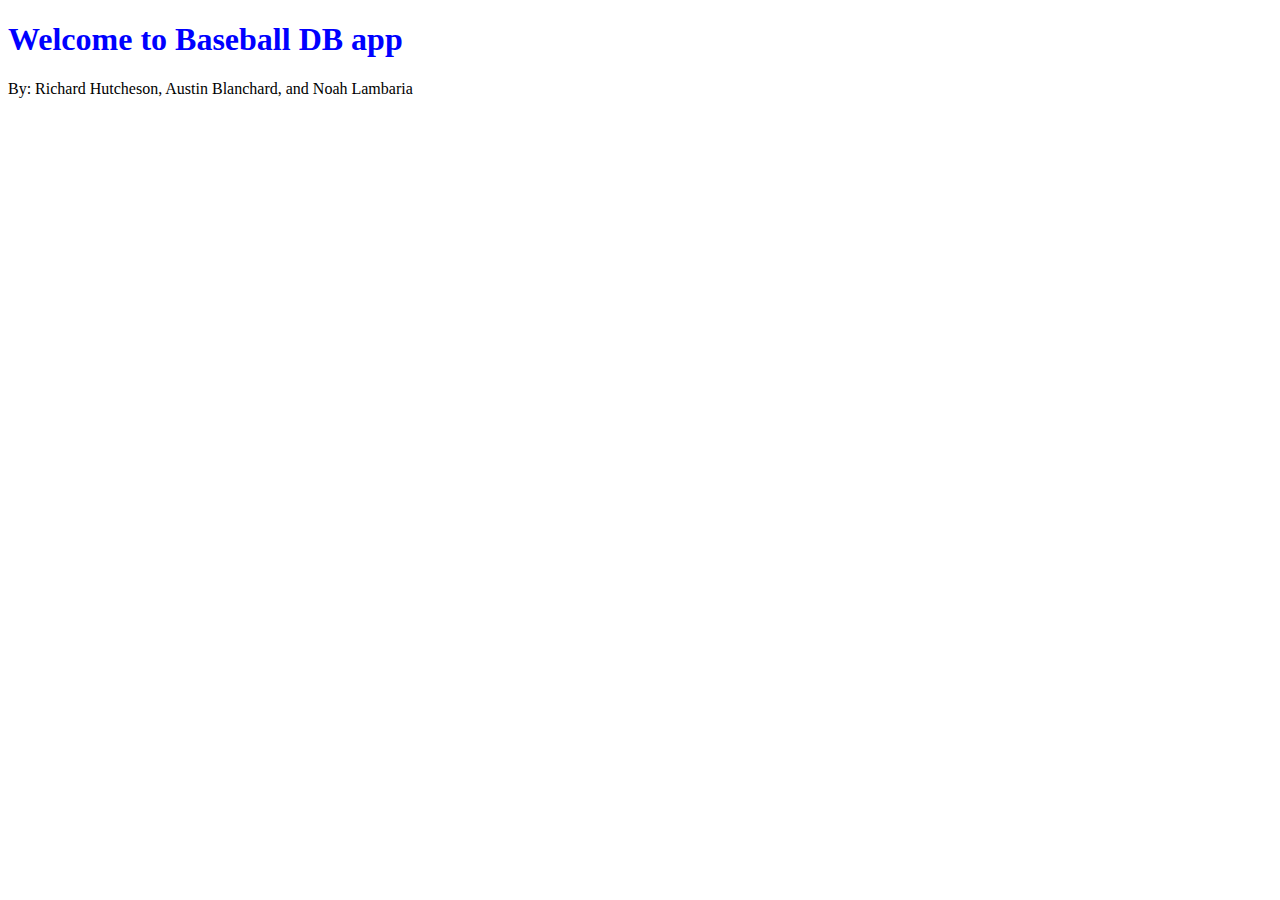
<file: app_package/templates/homepage.html>
<!DOCTYPE html>
<html lang="en">
<head>
    <meta charset="UTF-8">
    <title>Welcome to the App</title>
</head>
<body>
    <h1 style="color: blue">Welcome to Baseball DB app</h1>
    <p>By: Richard Hutcheson, Austin Blanchard, and Noah Lambaria</p>
</body>
</html>
</file>
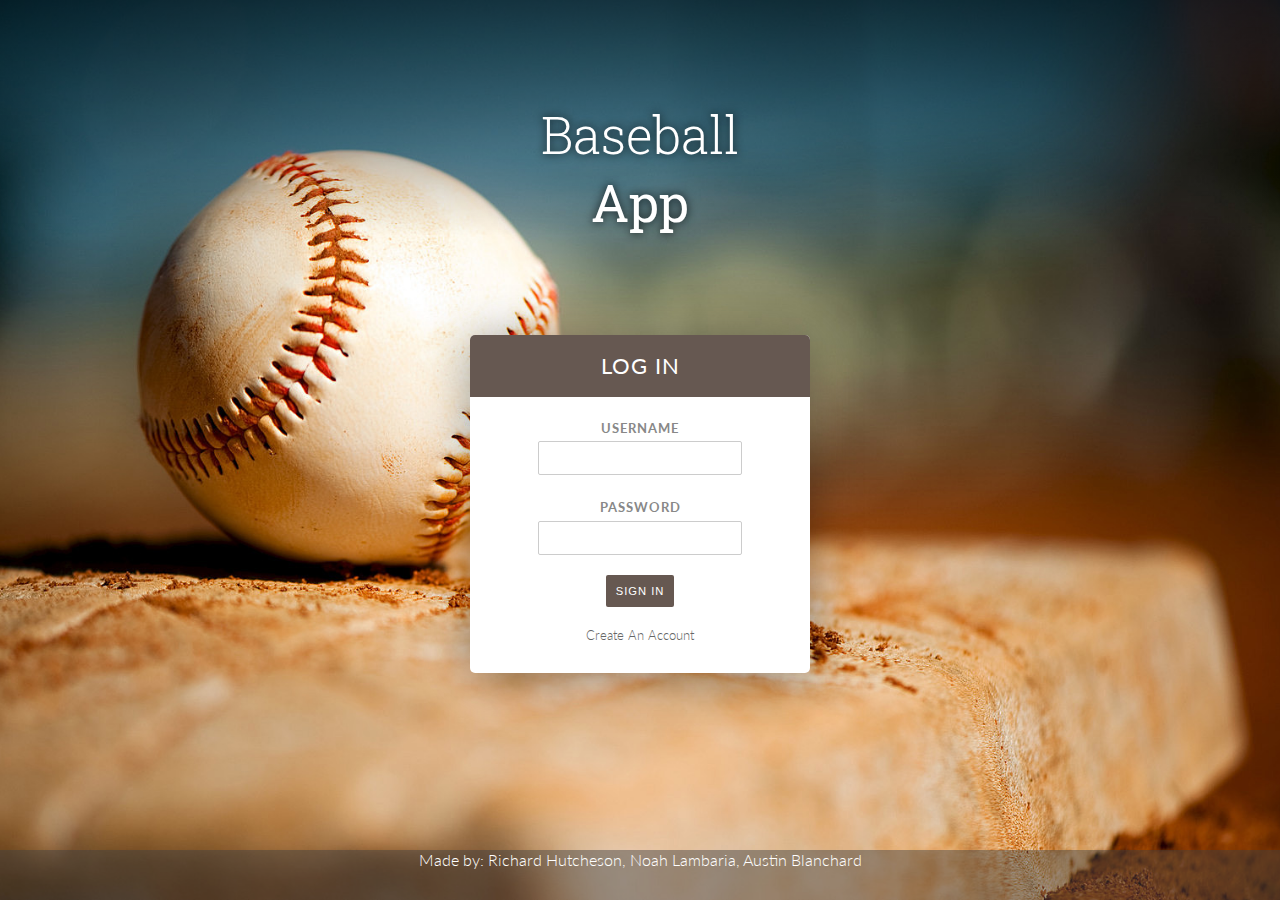
<file: app_package/templates/loginpage.html>
<!DOCTYPE html>
<html lang="en">

<head>
    <meta charset="UTF-8">
    <meta name="viewport" content="width=device-width, initial-scale=1.0">
    <meta http-equiv="X-UA-Compatible" content="ie=edge">
	<!-- Google Fonts -->
	<link href='https://fonts.googleapis.com/css?family=Roboto+Slab:400,100,300,700|Lato:400,100,300,700,900' rel='stylesheet' type='text/css'>

	<link rel="stylesheet" href="../static//animate.css">
	<!-- Custom Stylesheet -->
	<link rel="stylesheet" href="../static//style.css">
    <link rel= "stylesheet" type= "text/css" href= "../static/loginPage.css">

  <title>Login</title>
</head>
<body>
	<div class="container">
		<div class="top">
			<h1 id="title" class="hidden"><span id="logo">Baseball <span>App</span></span></h1>
		</div>
		<div class="login-box animated fadeInUp">
			<div class="box-header">
				<h2>Log In</h2>
			</div>
			<form action="/handleLogin" method = "post">
				<label for="username">Username</label>
				<br/>
				<input type="text" id="username" name = 'username'>
				<br/>
				<label for="password">Password</label>
				<br/>
				<input type="password" id="password" name = 'password'>
				<br/>
				<button type="submit">Sign In</button>
				<br/>
			</form>
			<a href="/register"><p class="small">Create An Account</p></a>
		</div>
	</div>
    <footer class ="footer">Made by: Richard Hutcheson, Noah Lambaria, Austin Blanchard</footer>
</body>

<script>
	$(document).ready(function () {
    	$('#logo').addClass('animated fadeInDown');
    	$("input:text:visible:first").focus();
	});
	$('#username').focus(function() {
		$('label[for="username"]').addClass('selected');
	});
	$('#username').blur(function() {
		$('label[for="username"]').removeClass('selected');
	});
	$('#password').focus(function() {
		$('label[for="password"]').addClass('selected');
	});
	$('#password').blur(function() {
		$('label[for="password"]').removeClass('selected');
	});
</script>

</html>
</file>
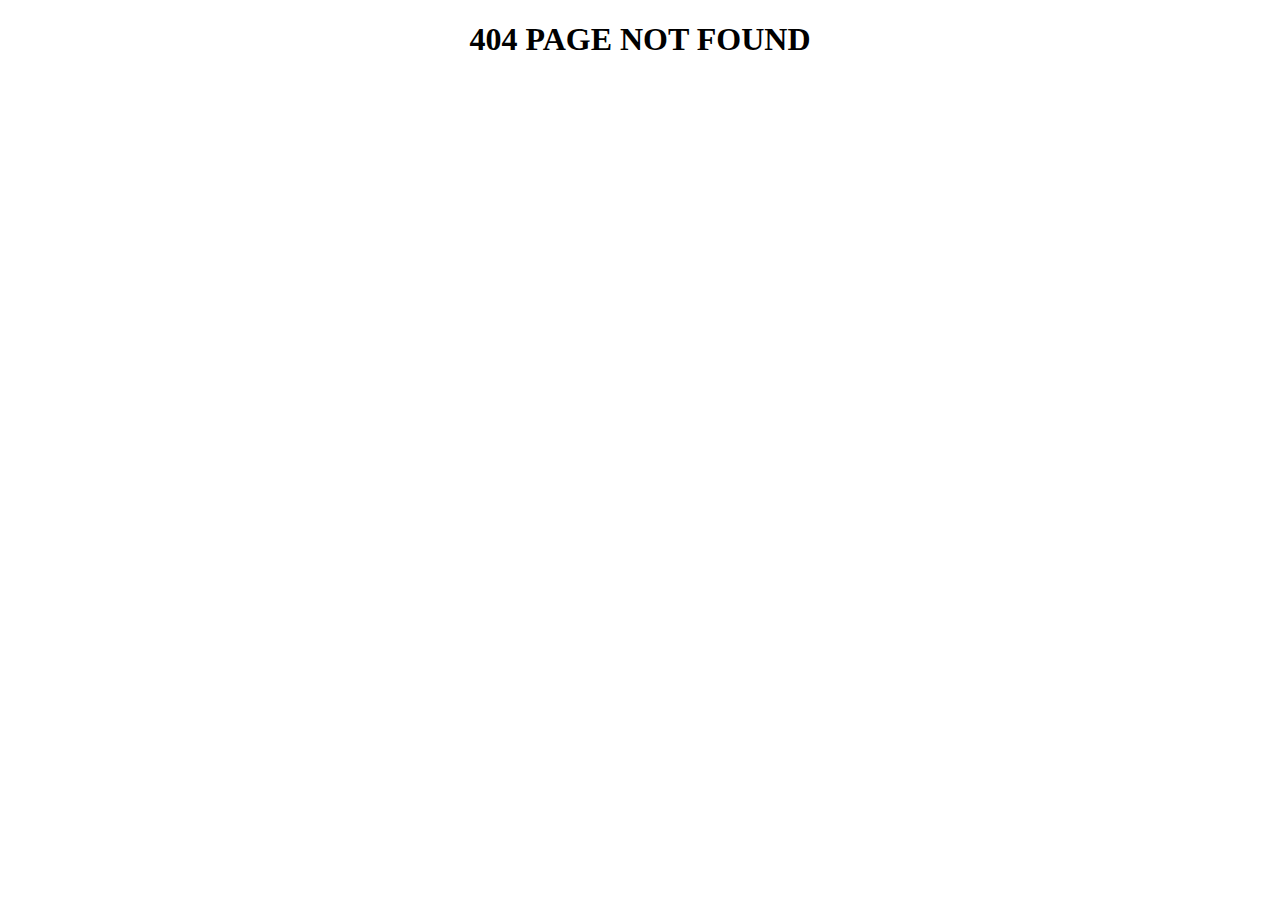
<file: app_package/templates/pageNotFound.html>
<!DOCTYPE html>
<html lang="en">
<head>
    <meta charset="UTF-8">
    <meta http-equiv="X-UA-Compatible" content="IE=edge">
    <meta name="viewport" content="width=device-width, initial-scale=1.0">
    <title>Page Not Found</title>
</head>
<body>
    <h1 style="text-align: center;">404 PAGE NOT FOUND</h1>
</body>
</html>
</file>
<file: app_package/static/style.css>
body {
	background: url("img/login-bg.jpg") no-repeat center center fixed;
	background-size: cover;
	font-size: 16px;
	font-family: 'Lato', sans-serif;
	font-weight: 300;
	margin: 0;
	color: #666;
	height: 100vh;
}

/* Typography */
h1#title {
	font-family: 'Roboto Slab', serif;
	font-weight: 300;
	font-size: 3.2em;
	color: white;
	text-shadow: 0 0 10px rgba(0,0,0,0.8);
	margin: 0 auto;
	padding-top: 100px;
	max-width: 300px;
	text-align: center;
	position: relative;
	top: 0px;
}

h1#title span span {
	font-weight: 400;
}

h2 {
	text-transform: uppercase;
	color: white;
	font-weight: 400;
	letter-spacing: 1px;
	font-size: 1.4em;
	line-height: 2.8em;
}

a {
	text-decoration: none;
	color: #666;
}

a:hover {
	color: #aeaeae;
}

p.small {
	font-size: 0.8em;
	margin: 20px 0 0;
}


/* Layout */
.container {
	margin: 0;
}

.top {
	margin: 0;
	padding: 0;
	width: 100%;
	background: -moz-linear-gradient(top,  rgba(0,0,0,0.6) 0%, rgba(0,0,0,0) 100%); /* FF3.6-15 */
	background: -webkit-linear-gradient(top,  rgba(0,0,0,0.6) 0%,rgba(0,0,0,0) 100%); /* Chrome10-25,Safari5.1-6 */
	background: linear-gradient(to bottom,  rgba(0,0,0,0.6) 0%,rgba(0,0,0,0) 100%); /* W3C, IE10+, FF16+, Chrome26+, Opera12+, Safari7+ */
	filter: progid:DXImageTransform.Microsoft.gradient( startColorstr='#99000000', endColorstr='#00000000',GradientType=0 ); /* IE6-9 */
}

.login-box {
	background-color: white;
	max-width: 340px;
	margin: 0 auto;
	position: relative;
	top: 80px;
	padding-bottom: 30px;
	border-radius: 5px;
	box-shadow: 0 5px 50px rgba(0,0,0,0.4);
	text-align: center;
}

.login-box .box-header {
	background-color: #665851;
	margin-top: 0;
	border-radius: 5px 5px 0 0;
}

.login-box label {
	font-weight: 700;
	font-size: .8em;
	color: #888;
	letter-spacing: 1px;
	text-transform: uppercase;
	line-height: 2em;
}

.login-box input {
	margin-bottom: 20px;
	padding: 8px;
	border: 1px solid #ccc;
	border-radius: 2px;
	font-size: .9em;
	color: #888;
}

.login-box input:focus {
	outline: none;
	border-color: #665851;
	transition: 0.5s;
	color: #665851;
}

.login-box button {
	margin-top: 0px;
	border: 0;
	border-radius: 2px;
	color: white;
	padding: 10px;
	text-transform: uppercase;
	font-weight: 400;
	font-size: 0.7em;
	letter-spacing: 1px;
	background-color: #665851;
	cursor:pointer;
	outline: none;
}

.login-box button:hover {
	opacity: 0.7;
	transition: 0.5s;
}

.login-box button:hover {
	opacity: 0.7;
	transition: 0.5s;
}

.selected {
	color: #665851!important;
	transition: 0.5s;
}

/* Animation Delay */
#logo {
  -webkit-animation-duration: .5s;
  -webkit-animation-delay: .5s;
}

.login-box {
  -webkit-animation-duration: .5s;
  -webkit-animation-delay: .5s;
}
</file>
<file: app_package/static/loginPage.css>
.footer{
    position: absolute;
    display: block;
    color: white;
    bottom: 0px;
    text-align: center;
    left: 50%;
    width: 100%;
    height: 50px;
    transform: translateX(-50%);
    margin-bottom: 0;
    background-color: rgba(65, 65, 65, 0.466);
    z-index: -1;
}
</file>
